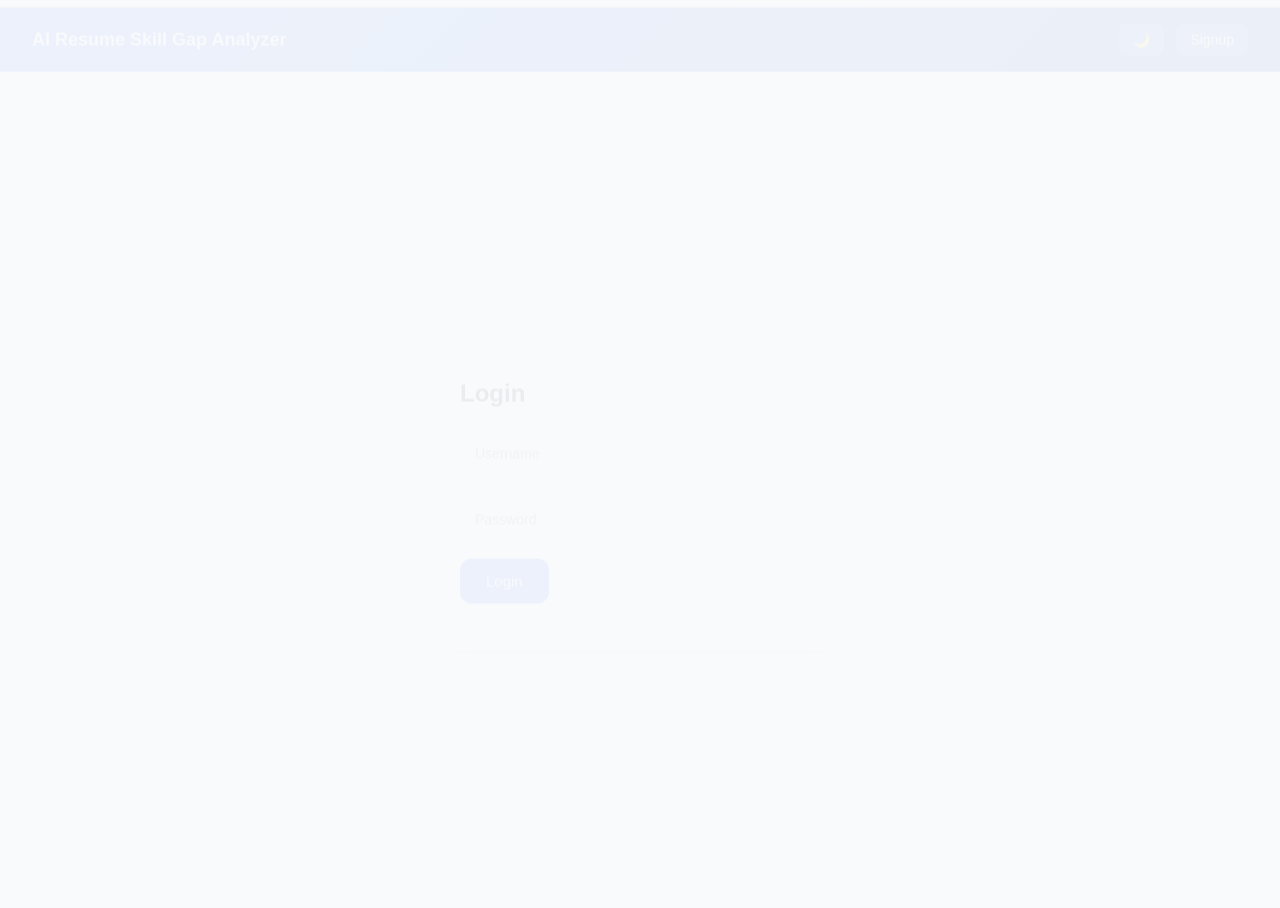
<file: frontend/index.html>
<!DOCTYPE html>
<html lang="en">
<head>
    <meta charset="UTF-8">
    <title>AI Resume Skill Gap Analyzer</title>
    <link rel="stylesheet" href="style.css">
</head>
<body>

<!-- NAVBAR -->
<header class="navbar">
    <div class="logo">AI Resume Skill Gap Analyzer</div>
    <div class="nav-actions">
        <span id="welcome"></span>
        <button onclick="toggleTheme()">🌙</button>
        <button onclick="window.location.href='history.html'">History</button>
        <button onclick="logout()">Logout</button>
    </div>
</header>

<!-- MAIN CONTENT -->
<main class="main-content">

    <h2>Resume Skill Gap Analysis</h2>

    <!-- Resume Upload -->
    <label>Upload Resume (PDF / DOCX)</label>
    <input type="file" id="resume" accept=".pdf,.docx">

    <!-- Job Role Selection -->
    <label>Select Job Role</label>
<select id="jobRole" onchange="applyJobRoleSkills()">
    <option value="">-- Select Job Role --</option>

    <!-- Development Roles -->
    <option value="web">Web Developer</option>
    <option value="frontend">Frontend Developer</option>
    <option value="backend">Backend Developer</option>
    <option value="fullstack">Full Stack Developer</option>

    <!-- Data & AI Roles -->
    <option value="data">Data Scientist</option>
    <option value="ml">Machine Learning Engineer</option>
    <option value="ai">AI Engineer</option>
    <option value="analyst">Data Analyst</option>

    <!-- Software & Cloud -->
    <option value="software">Software Engineer</option>
    <option value="cloud">Cloud Engineer</option>
    <option value="devops">DevOps Engineer</option>

    <!-- Security -->
    <option value="cyber">Cyber Security Analyst</option>
</select>


    <!-- Skills -->
    <h4>Required Skills</h4>
<div class="skills">

    <!-- Programming -->
    <label><input type="checkbox" value="python"> Python</label>
    <label><input type="checkbox" value="java"> Java</label>
    <label><input type="checkbox" value="c++"> C++</label>
    <label><input type="checkbox" value="c"> C</label>
    <label><input type="checkbox" value="javascript"> JavaScript</label>

    <!-- Web -->
    <label><input type="checkbox" value="html"> HTML</label>
    <label><input type="checkbox" value="css"> CSS</label>
    <label><input type="checkbox" value="react"> React</label>
    <label><input type="checkbox" value="nodejs"> Node.js</label>

    <!-- Backend -->
    <label><input type="checkbox" value="flask"> Flask</label>
    <label><input type="checkbox" value="django"> Django</label>
    <label><input type="checkbox" value="spring boot"> Spring Boot</label>

    <!-- Database -->
    <label><input type="checkbox" value="sql"> SQL</label>
    <label><input type="checkbox" value="mysql"> MySQL</label>
    <label><input type="checkbox" value="mongodb"> MongoDB</label>

    <!-- Data / AI -->
    <label><input type="checkbox" value="machine learning"> Machine Learning</label>
    <label><input type="checkbox" value="deep learning"> Deep Learning</label>
    <label><input type="checkbox" value="data analysis"> Data Analysis</label>
    <label><input type="checkbox" value="nlp"> NLP</label>

    <!-- Cloud & DevOps -->
    <label><input type="checkbox" value="aws"> AWS</label>
    <label><input type="checkbox" value="docker"> Docker</label>
    <label><input type="checkbox" value="kubernetes"> Kubernetes</label>

    <!-- Security -->
    <label><input type="checkbox" value="cyber security"> Cyber Security</label>

</div>


    <!-- Analyze Button -->
    <button class="primary-btn" onclick="analyzeResume()">Analyze Resume</button>

</main>

<script src="script.js"></script>
<script src="theme.js"></script>
</body>
</html>
</file>
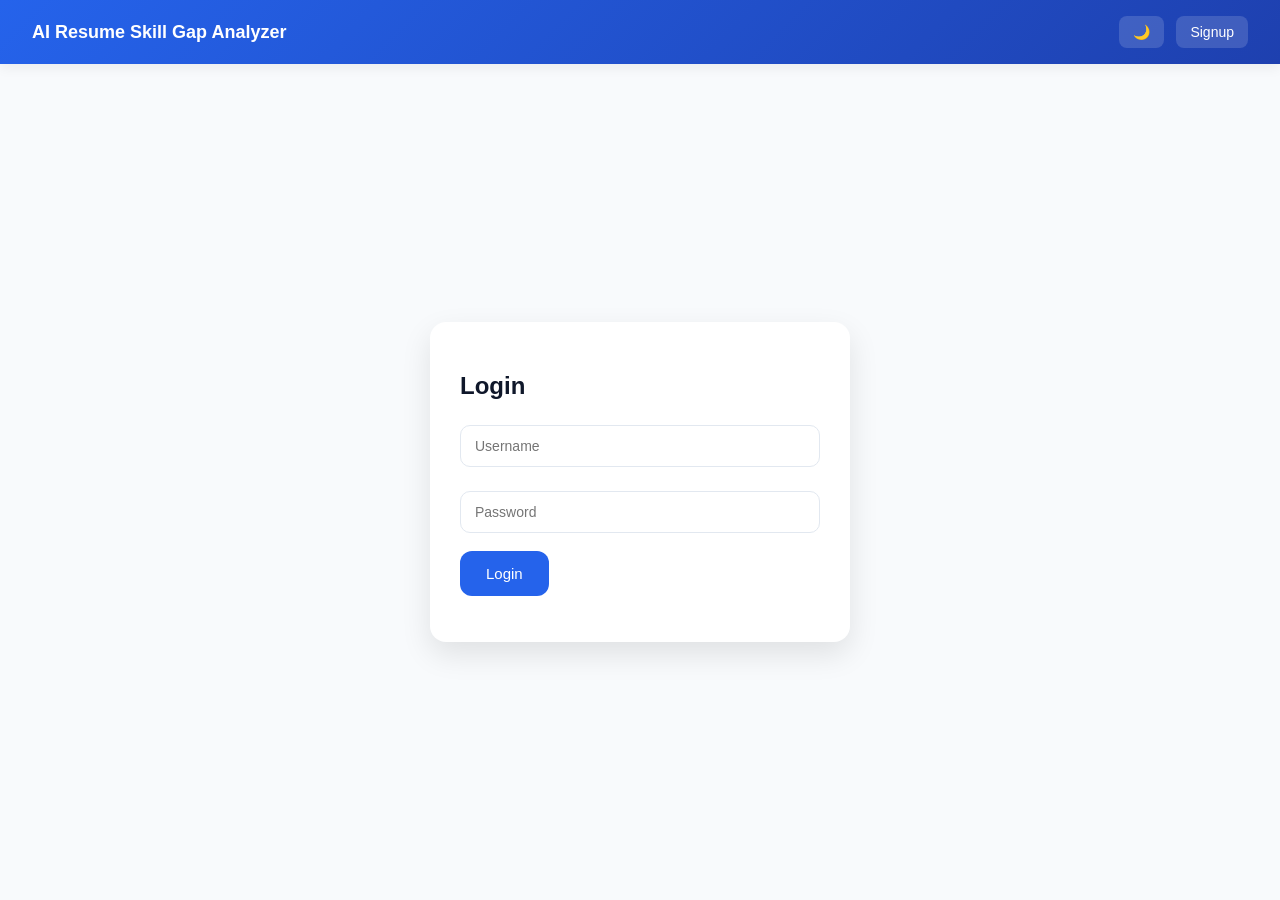
<file: frontend/history.html>
<!DOCTYPE html>
<html>
<head>
    <title>History</title>
    <link rel="stylesheet" href="style.css">
</head>
<body>

<header class="navbar">
    <div class="logo">AI Resume Skill Gap Analyzer</div>
    <div class="nav-actions">
        <button onclick="toggleTheme()">🌙</button>
        <button onclick="location.href='index.html'">Dashboard</button>
        <button onclick="logout()">Logout</button>
    </div>
</header>

<main class="main-content">
    <h2>Analysis History</h2>
    <table>
        <thead>
            <tr>
                <th>Resume</th>
                <th>Matched</th>
                <th>Missing</th>
                <th>Score</th>
                <th>Date</th>
            </tr>
        </thead>
        <tbody id="historyTable"></tbody>
    </table>
</main>

<script>
if (!localStorage.getItem("username")) location.href = "login.html";

fetch("http://127.0.0.1:5000/history")
.then(res => res.json())
.then(data => {
    historyTable.innerHTML = data.map(r => `
        <tr>
            <td>${r.resume}</td>
            <td>${r.matched}</td>
            <td>${r.missing}</td>
            <td>${r.score}%</td>
            <td>${r.date}</td>
        </tr>`).join("");
});

function logout() {
    localStorage.clear();
    location.href = "login.html";
}
</script>

<script src="theme.js"></script>
</body>
</html>
</file>
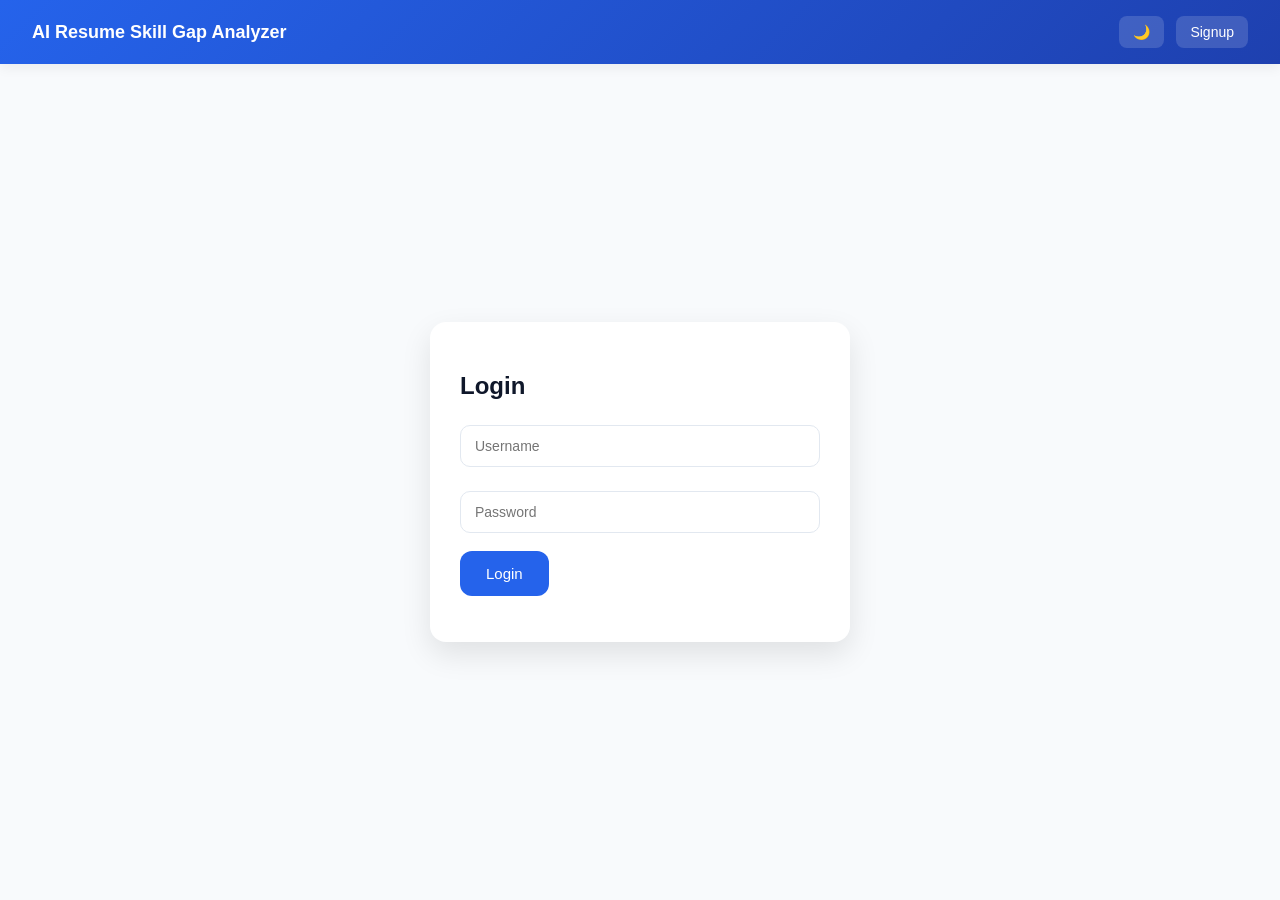
<file: frontend/login.html>
<!DOCTYPE html>
<html>
<head>
    <title>Login</title>
    <link rel="stylesheet" href="style.css">
</head>
<body>

<header class="navbar">
    <div class="logo">AI Resume Skill Gap Analyzer</div>
    <div class="nav-actions">
        <button onclick="toggleTheme()">🌙</button>
        <a href="signup.html">Signup</a>
    </div>
</header>

<main class="auth-wrapper">
    <div class="auth-box">
        <h2>Login</h2>
        <input type="text" id="username" placeholder="Username">
        <input type="password" id="password" placeholder="Password">
        <button class="primary-btn" onclick="login()">Login</button>
        <p id="msg"></p>
    </div>
</main>

<script>
function login() {
    fetch("http://127.0.0.1:5000/login", {
        method: "POST",
        headers: {"Content-Type": "application/json"},
        body: JSON.stringify({
            username: username.value,
            password: password.value
        })
    })
    .then(res => res.json())
    .then(data => {
        if (data.message) {
            localStorage.setItem("username", username.value);
            window.location.href = "index.html";
        } else msg.innerText = data.error;
    });
}
</script>

<script src="theme.js"></script>
</body>
</html>
</file>
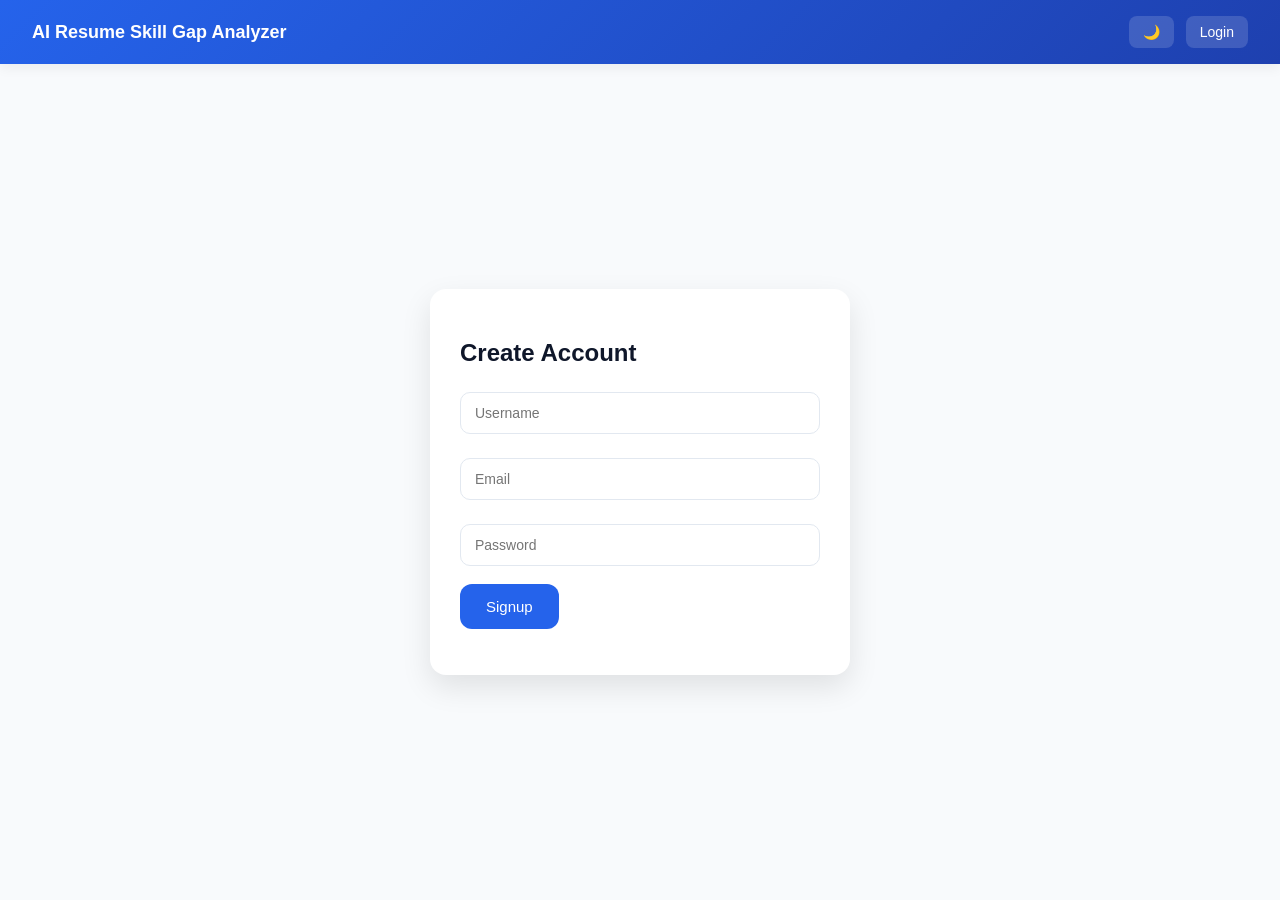
<file: frontend/signup.html>
<!DOCTYPE html>
<html>
<head>
    <title>Signup</title>
    <link rel="stylesheet" href="style.css">
</head>
<body>

<header class="navbar">
    <div class="logo">AI Resume Skill Gap Analyzer</div>
    <div class="nav-actions">
        <button onclick="toggleTheme()">🌙</button>
        <a href="login.html">Login</a>
    </div>
</header>

<main class="auth-wrapper">
    <div class="auth-box">
        <h2>Create Account</h2>
        <input type="text" id="username" placeholder="Username">
        <input type="email" id="email" placeholder="Email">
        <input type="password" id="password" placeholder="Password">
        <button class="primary-btn" onclick="signup()">Signup</button>
        <p id="msg"></p>
    </div>
</main>

<script>
function signup() {
    fetch("http://127.0.0.1:5000/signup", {
        method: "POST",
        headers: {"Content-Type": "application/json"},
        body: JSON.stringify({
            username: username.value,
            email: email.value,
            password: password.value
        })
    })
    .then(res => res.json())
    .then(data => msg.innerText = data.message || data.error);
}
</script>

<script src="theme.js"></script>
</body>
</html>
</file>
<file: frontend/style.css>
/* ============================
   GLOBAL THEME VARIABLES
   ============================ */
:root {
    --bg-color: #f8fafc;
    --text-color: #0f172a;
    --muted-text: #475569;
    --card-color: #ffffff;

    --primary: #2563eb;
    --primary-hover: #1d4ed8;

    --border-color: #e2e8f0;

    --shadow-sm: 0 4px 12px rgba(0,0,0,0.06);
    --shadow-md: 0 12px 30px rgba(0,0,0,0.1);
}

/* ============================
   DARK MODE VARIABLES
   ============================ */
body.dark {
    --bg-color: #020617;
    --text-color: #e5e7eb;
    --muted-text: #94a3b8;
    --card-color: #020617;

    --primary: #3b82f6;
    --primary-hover: #2563eb;

    --border-color: #1e293b;
}

/* ============================
   BASE STYLES
   ============================ */
* {
    box-sizing: border-box;
    font-family: "Inter", "Segoe UI", sans-serif;
}

body {
    margin: 0;
    background: var(--bg-color);
    color: var(--text-color);
    animation: fadeIn 0.5s ease-in-out;
}

/* ============================
   NAVBAR
   ============================ */
.navbar {
    height: 64px;
    background: linear-gradient(135deg, #2563eb, #1e40af);
    color: white;

    display: flex;
    align-items: center;
    justify-content: space-between;

    padding: 0 32px;
    box-shadow: var(--shadow-sm);
}

.logo {
    font-size: 18px;
    font-weight: 600;
}

.nav-actions {
    display: flex;
    align-items: center;
    gap: 12px;
}

.nav-actions button,
.nav-actions a {
    background: rgba(255,255,255,0.15);
    border: none;
    color: white;
    padding: 8px 14px;
    border-radius: 8px;
    cursor: pointer;
    text-decoration: none;
    font-size: 14px;
}

.nav-actions button:hover,
.nav-actions a:hover {
    background: rgba(255,255,255,0.25);
}

/* ============================
   MAIN CONTENT / CARDS
   ============================ */
.main-content,
.auth-box,
#result {
    max-width: 960px;
    margin: 40px auto;
    padding: 30px;

    background: var(--card-color);
    border-radius: 16px;
    box-shadow: var(--shadow-md);
}

.main-content h2 {
    font-size: 26px;
    margin-bottom: 10px;
}

.main-content h4 {
    margin-top: 28px;
    margin-bottom: 12px;
    color: var(--muted-text);
}

/* ============================
   FORMS & INPUTS
   ============================ */
label {
    font-size: 14px;
    color: var(--muted-text);
}

input,
select {
    width: 100%;
    padding: 12px 14px;
    margin-top: 6px;
    margin-bottom: 18px;

    border-radius: 10px;
    border: 1px solid var(--border-color);
    background: transparent;
    color: var(--text-color);
    font-size: 14px;
}

input:focus,
select:focus {
    outline: none;
    border-color: var(--primary);
}

/* ============================
   BUTTONS
   ============================ */
.primary-btn {
    background: var(--primary);
    color: white;
    border: none;
    padding: 14px 26px;
    font-size: 15px;
    border-radius: 12px;
    cursor: pointer;
    font-weight: 500;
}

.primary-btn:hover {
    background: var(--primary-hover);
    transform: translateY(-1px);
}

/* ============================
   SKILLS GRID (CHECKBOXES)
   ============================ */
.skills {
    display: grid;
    grid-template-columns: repeat(auto-fill, minmax(180px, 1fr));
    gap: 12px;
}

.skills label {
    border: 1px solid var(--border-color);
    border-radius: 10px;
    padding: 10px 12px;
    font-size: 14px;
    cursor: pointer;
}

.skills input {
    margin-right: 6px;
}

/* ============================
   AUTH PAGES (LOGIN / SIGNUP)
   ============================ */
.auth-wrapper {
    min-height: calc(100vh - 64px);
    display: flex;
    justify-content: center;
    align-items: center;
}

.auth-box {
    max-width: 420px;
}

/* ============================
   SCORE BAR
   ============================ */
.score-card {
    margin: 20px 0 30px;
}

.score-text {
    font-size: 16px;
    margin-bottom: 10px;
}

.score-bar {
    width: 100%;
    height: 14px;
    background: #e5e7eb;
    border-radius: 20px;
    overflow: hidden;
}

.score-fill {
    height: 100%;
    width: 0%;
    background: linear-gradient(90deg, #22c55e, #16a34a);
    transition: width 1.2s ease-in-out;
}

/* ============================
   SKILL TAGS (RESULT PAGE)
   ============================ */
.skill-tags {
    display: flex;
    flex-wrap: wrap;
    gap: 10px;
    margin-bottom: 20px;
}

.tag {
    padding: 6px 12px;
    border-radius: 20px;
    font-size: 13px;
    font-weight: 500;
}

/* Matched skills */
.tag.green {
    background: rgba(34,197,94,0.15);
    color: #16a34a;
    border: 1px solid #16a34a;
}

/* Missing skills */
.tag.red {
    background: rgba(239,68,68,0.15);
    color: #dc2626;
    border: 1px solid #dc2626;
}

/* ============================
   HISTORY TABLE
   ============================ */
table {
    width: 100%;
    border-collapse: collapse;
    margin-top: 20px;
}

thead {
    background: var(--primary);
    color: white;
}

th, td {
    padding: 14px;
    font-size: 14px;
    border-bottom: 1px solid var(--border-color);
}

tbody tr:hover {
    background: rgba(37,99,235,0.05);
}

/* ============================
   RECOMMENDATIONS LIST
   ============================ */
#recommendations {
    padding-left: 18px;
}

#recommendations li {
    margin-bottom: 8px;
    font-size: 14px;
}

/* ============================
   PRINT / PDF EXPORT
   ============================ */
@media print {
    body {
        background: white;
        color: black;
    }

    .navbar,
    button {
        display: none !important;
    }

    .main-content {
        box-shadow: none;
        margin: 0;
        padding: 0;
    }
}

/* ============================
   ANIMATIONS
   ============================ */
@keyframes fadeIn {
    from {
        opacity: 0;
        transform: translateY(8px);
    }
    to {
        opacity: 1;
        transform: translateY(0);
    }
}
/* ============================
   SKILL GAP CHART SIZE CONTROL
   ============================ */
.chart-container {
    max-width: 200px;     /* controls chart size */
    margin: 20px auto;    /* center horizontally */
}
</file>
